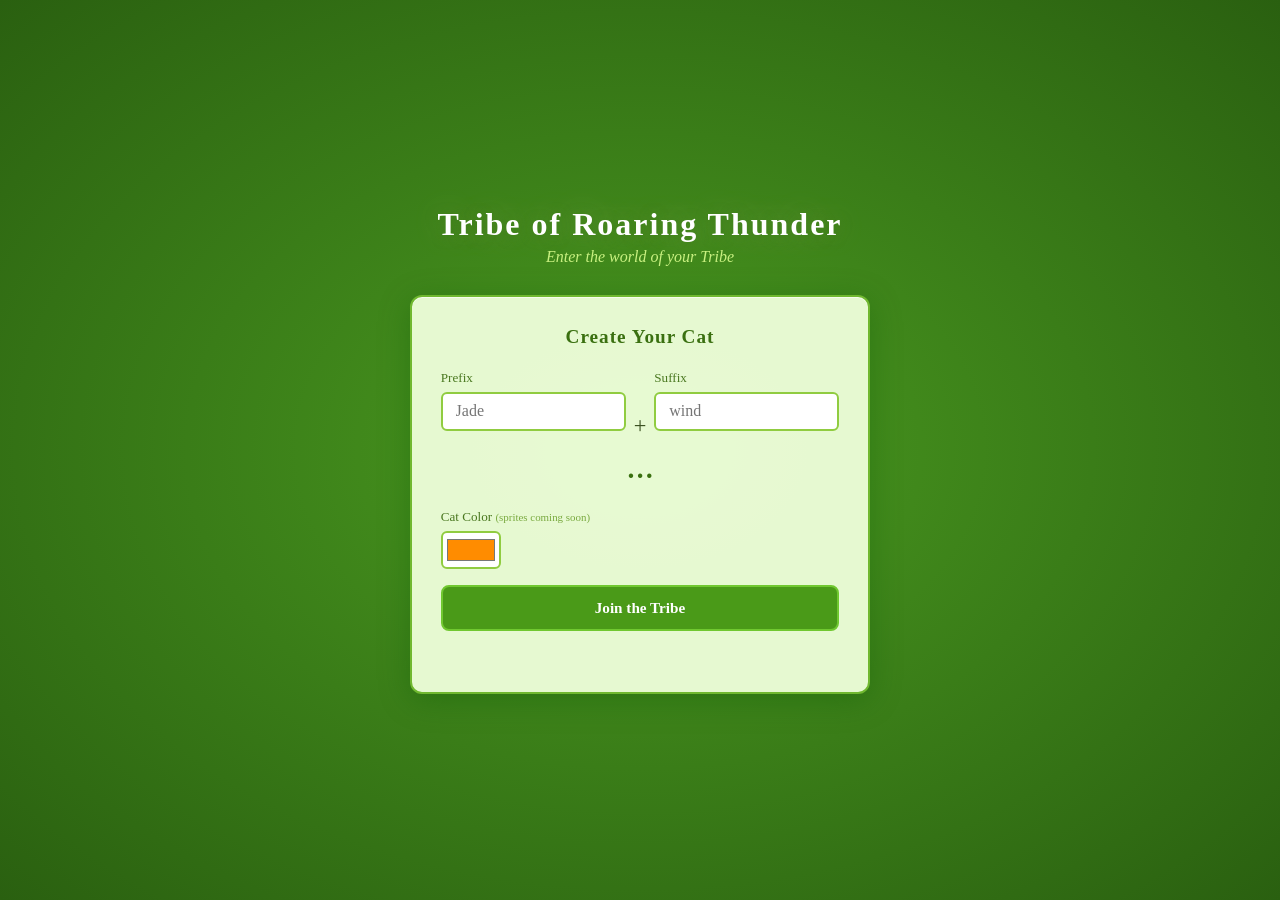
<file: index.html>
<!DOCTYPE html>
<html lang="en">
<head>
  <meta charset="UTF-8">
  <meta name="viewport" content="width=device-width, initial-scale=1.0">
  <title>Tribe of Roaring Thunder</title>
  <link rel="stylesheet" href="css/style.css">
</head>
<body>
  <div id="login-screen">
    <div class="login-container">
      <h1>Tribe of Roaring Thunder</h1>
      <p class="subtitle">Enter the world of your Tribe</p>

      <div id="loading-panel" class="panel">
        <p>Loading...</p>
      </div>

      <div id="create-form" class="panel hidden">
        <h2>Create Your Cat</h2>
        <div class="name-row">
          <div class="form-group">
            <label>Prefix</label>
            <input type="text" id="name-prefix" placeholder="Jade" maxlength="12" autocomplete="off">
          </div>
          <span class="name-sep">+</span>
          <div class="form-group">
            <label>Suffix</label>
            <input type="text" id="name-suffix" placeholder="wind" maxlength="12" autocomplete="off">
          </div>
        </div>
        <div class="name-preview" id="name-preview">…</div>
        <div class="form-group">
          <label>Cat Color <small>(sprites coming soon)</small></label>
          <input type="color" id="cat-color" value="#FF8C00">
        </div>
        <button id="join-btn" class="btn-primary">Join the Tribe</button>
        <p class="error-msg" id="error-msg"></p>
      </div>

      <div id="returning-panel" class="panel hidden">
        <h2>Welcome Back</h2>
        <p id="returning-name" class="returning-name-text"></p>
        <button id="continue-btn" class="btn-primary">Continue</button>
        <button id="new-char-btn" class="btn-secondary">New Character</button>
      </div>
    </div>
  </div>
  <script src="js/auth.js"></script>
</body>
</html>
</file>
<file: css/style.css>
* { margin: 0; padding: 0; box-sizing: border-box; }

body {
  font-family: 'Georgia', serif;
  color: #3a5a10;
  min-height: 100vh;
  overflow: hidden;
  background: radial-gradient(ellipse at center, #4a9a20 0%, #2a6010 100%);
}

#login-screen {
  display: flex;
  align-items: center;
  justify-content: center;
  min-height: 100vh;
}

.login-container {
  text-align: center;
  max-width: 460px;
  width: 90%;
}

h1 {
  font-size: 2rem;
  color: #ffffff;
  text-shadow: 0 2px 12px rgba(60,120,20,0.6), 0 0 30px rgba(255,255,200,0.3);
  margin-bottom: 0.3rem;
  letter-spacing: 2px;
}

.subtitle {
  color: #c8f080;
  font-style: italic;
  margin-bottom: 1.8rem;
}

.panel {
  background: rgba(240,255,220,0.95);
  border: 2px solid #70b830;
  border-radius: 12px;
  padding: 1.8rem;
  margin-top: 1rem;
  box-shadow: 0 6px 32px rgba(0,80,0,0.3), inset 0 1px 0 rgba(255,255,255,0.6);
}

.panel h2 {
  color: #3a7010;
  margin-bottom: 1.4rem;
  font-size: 1.2rem;
  letter-spacing: 1px;
}

.name-row {
  display: flex;
  align-items: flex-end;
  gap: 0.5rem;
  margin-bottom: 0.4rem;
}
.name-row .form-group { flex: 1; }

.name-sep {
  color: #3a5020;
  font-size: 1.4rem;
  margin-bottom: 0.5rem;
  flex-shrink: 0;
}

.form-group {
  text-align: left;
  margin-bottom: 1rem;
}
.form-group label {
  display: block;
  color: #4a7820;
  font-size: 0.82rem;
  margin-bottom: 0.35rem;
}
.form-group small { color: #7aaa40; }

.form-group input[type="text"] {
  width: 100%;
  background: #ffffff;
  border: 2px solid #90cc40;
  border-radius: 6px;
  padding: 0.55rem 0.8rem;
  color: #2a5010;
  font-family: 'Georgia', serif;
  font-size: 1rem;
  outline: none;
  transition: border-color 0.2s;
}
.form-group input[type="text"]:focus { border-color: #50a020; }

.form-group input[type="color"] {
  width: 60px; height: 38px;
  border: 2px solid #90cc40;
  border-radius: 6px;
  background: #ffffff;
  cursor: pointer;
  padding: 2px;
}

.name-preview {
  font-size: 1.7rem;
  color: #3a7010;
  text-align: center;
  margin: 0.4rem 0 1.4rem;
  font-weight: bold;
  min-height: 2.1rem;
}

.btn-primary {
  width: 100%;
  background: #4a9a18;
  border: 2px solid #70c830;
  border-radius: 8px;
  padding: 0.75rem 1.4rem;
  color: #ffffff;
  font-family: 'Georgia', serif;
  font-size: 0.95rem;
  cursor: pointer;
  transition: background 0.18s, box-shadow 0.18s;
  margin-bottom: 0.5rem;
  font-weight: bold;
}
.btn-primary:hover {
  background: #5ab020;
  box-shadow: 0 0 16px rgba(80,180,20,0.4);
}

.btn-secondary {
  width: 100%;
  background: transparent;
  border: 2px solid #90cc40;
  border-radius: 8px;
  padding: 0.6rem 1rem;
  color: #4a8020;
  font-family: 'Georgia', serif;
  font-size: 0.88rem;
  cursor: pointer;
  transition: border-color 0.18s;
}
.btn-secondary:hover { border-color: #60b030; color: #2a6010; }

.error-msg {
  color: #cc2222;
  font-size: 0.82rem;
  min-height: 1.1rem;
  margin-top: 0.4rem;
}

.returning-name-text {
  color: #3a7010;
  font-size: 1.3rem;
  margin-bottom: 1.4rem;
  font-weight: bold;
}

.hidden { display: none !important; }
</file>
<file: css/game.css>
* { margin: 0; padding: 0; box-sizing: border-box; }

body { background: #3a8c1a; overflow: hidden; font-family: 'Georgia', serif; }

#game-canvas { display: block; }

/* ── HUD ──────────────────────────────────────────────────────────────── */
#hud {
  position: fixed; top: 12px; left: 12px;
  display: flex; align-items: center; gap: 12px;
  z-index: 100; pointer-events: none;
}

#player-info {
  background: rgba(240,255,220,0.92);
  border: 2px solid #70c030;
  border-radius: 8px;
  padding: 7px 14px;
  display: flex; align-items: center; gap: 8px;
  box-shadow: 0 2px 8px rgba(0,80,0,0.2);
}

#hud-name { color: #2a6010; font-size: 0.92rem; font-weight: bold; }

.rank-badge {
  font-size: 0.72rem; padding: 2px 6px;
  border-radius: 4px; background: #c8f080; color: #2a6010;
  font-weight: bold;
}

#time-display {
  background: rgba(240,255,220,0.92);
  border: 2px solid #70c030;
  border-radius: 8px;
  padding: 7px 12px;
  display: flex; align-items: center; gap: 6px;
  color: #2a6010; font-size: 0.82rem; font-weight: bold;
  box-shadow: 0 2px 8px rgba(0,80,0,0.2);
}

/* ── Interaction prompt ───────────────────────────────────────────────── */
#interaction-prompt {
  position: fixed; bottom: 90px; left: 50%; transform: translateX(-50%);
  background: rgba(240,255,220,0.95);
  border: 2px solid #70c030;
  border-radius: 8px; padding: 7px 18px;
  color: #2a6010; font-size: 0.88rem; font-weight: bold;
  z-index: 100; pointer-events: none;
  box-shadow: 0 2px 12px rgba(0,120,0,0.25);
  animation: blink 1.6s infinite;
}
@keyframes blink {
  0%, 100% { opacity: 0.75; }
  50% { opacity: 1; }
}

/* ── Popup ────────────────────────────────────────────────────────────── */
#popup-overlay {
  position: fixed; inset: 0;
  background: rgba(0,0,0,0.72);
  z-index: 200;
  display: flex; align-items: center; justify-content: center;
}

#popup-box {
  background: #f5ffe8;
  border: 2px solid #70c030;
  border-radius: 12px;
  padding: 1.8rem; max-width: 460px; width: 90%;
  max-height: 80vh; overflow-y: auto;
  position: relative;
  box-shadow: 0 10px 48px rgba(0,80,0,0.25);
}

.popup-close-btn {
  position: absolute; top: 12px; right: 12px;
  background: transparent; border: none;
  color: #80b030; font-size: 1.05rem; cursor: pointer; padding: 4px 8px;
}
.popup-close-btn:hover { color: #2a6010; }

#popup-content h2 { color: #2a6010; font-size: 1.2rem; margin-bottom: 0.9rem; padding-right: 2rem; }
#popup-content p  { color: #5a8030; font-size: 0.88rem; margin-bottom: 1rem; line-height: 1.5; }

.popup-btn {
  display: block; width: 100%;
  background: #e8f8d0; border: 2px solid #80c040;
  border-radius: 7px; padding: 0.65rem 1rem;
  color: #2a6010; font-family: 'Georgia', serif; font-size: 0.88rem;
  cursor: pointer; margin-bottom: 0.5rem; text-align: left;
  transition: background 0.14s;
  font-weight: bold;
}
.popup-btn:hover { background: #d0f0b0; }

/* ── Chat ─────────────────────────────────────────────────────────────── */
#chat-container {
  position: fixed; bottom: 12px; right: 12px;
  width: 290px; z-index: 100;
}

#chat-messages {
  background: rgba(240,255,220,0.92);
  border: 2px solid #70c030;
  border-radius: 8px 8px 0 0;
  height: 160px; overflow-y: auto;
  padding: 8px; display: flex; flex-direction: column; gap: 4px;
}
#chat-messages::-webkit-scrollbar { width: 3px; }
#chat-messages::-webkit-scrollbar-thumb { background: #90cc40; border-radius: 2px; }

.chat-msg { font-size: 0.8rem; line-height: 1.3; word-break: break-word; }
.chat-msg .sender { color: #2a6010; font-weight: bold; }
.chat-msg .text   { color: #4a7820; }
.chat-msg.system  { color: #7ab040; font-style: italic; }

.chat-msg.announcement {
  background: rgba(200,240,150,0.5);
  border-left: 3px solid #4a9a18;
  padding: 3px 6px; border-radius: 0 4px 4px 0;
}
.chat-msg.announcement .sender { color: #2a6010; }

#chat-input-row { display: flex; gap: 3px; }

#chat-input {
  flex: 1; background: #ffffff;
  border: 2px solid #70c030; border-top: none; border-radius: 0 0 0 8px;
  padding: 7px 9px; color: #2a6010;
  font-family: 'Georgia', serif; font-size: 0.8rem; outline: none;
}
#chat-input:focus { border-color: #4a9a18; }

#chat-send-btn {
  background: #4a9a18; border: 2px solid #70c030;
  border-top: none; border-left: none; border-radius: 0 0 8px 0;
  padding: 7px 11px; color: #ffffff; cursor: pointer; font-size: 0.85rem; font-weight: bold;
}
#chat-send-btn:hover { background: #5ab020; }

/* ── Announcements ────────────────────────────────────────────────────── */
#announcement-bar {
  position: fixed; top: 56px; left: 50%; transform: translateX(-50%);
  background: rgba(14,24,6,0.96);
  border: 1px solid #c8d848; border-radius: 8px;
  padding: 9px 20px; color: #c8d848; font-size: 0.9rem;
  z-index: 150; max-width: 480px; text-align: center;
  animation: slideDown 0.3s ease;
}
@keyframes slideDown {
  from { opacity: 0; transform: translateX(-50%) translateY(-10px); }
  to   { opacity: 1; transform: translateX(-50%) translateY(0); }
}

/* ── Character Panel ──────────────────────────────────────────────────── */
#char-toggle-btn {
  position: fixed; left: 0; top: 50%; transform: translateY(-50%);
  width: 28px; height: 72px;
  background: rgba(20,40,8,0.94);
  border: 2px solid #70c030; border-left: none;
  border-radius: 0 8px 8px 0;
  color: #c8f080; font-size: 1.1rem;
  cursor: pointer; z-index: 110;
  display: flex; align-items: center; justify-content: center;
  transition: background 0.14s, left 0.25s;
  padding: 0;
}
#char-toggle-btn:hover { background: rgba(50,90,15,0.98); }
#char-toggle-btn.open { left: 190px; }

#char-panel {
  position: fixed; left: -194px; top: 50%; transform: translateY(-50%);
  width: 190px;
  background: rgba(14,28,5,0.97);
  border: 2px solid #70c030; border-left: none; border-radius: 0 10px 10px 0;
  padding: 12px 8px 14px;
  z-index: 109;
  transition: left 0.25s ease;
  max-height: 70vh; overflow-y: auto;
}
#char-panel.open { left: 0; }

.char-panel-title {
  color: #c8f080; font-size: 0.75rem; font-weight: bold;
  text-align: center; letter-spacing: 1px; text-transform: uppercase;
  border-bottom: 1px solid rgba(112,192,48,0.35);
  padding-bottom: 7px; margin-bottom: 9px;
}

.char-card {
  display: flex; align-items: center; gap: 9px;
  padding: 7px 8px; border-radius: 7px; margin-bottom: 5px;
  cursor: pointer;
  background: rgba(40,70,12,0.55);
  border: 1px solid transparent;
  transition: background 0.13s, border-color 0.13s;
}
.char-card:hover  { background: rgba(60,100,18,0.75); border-color: #70c030; }
.char-card.active { background: rgba(50,90,14,0.95);  border-color: #c8f080; }

.char-portrait {
  width: 42px; height: 42px; border-radius: 50%; flex-shrink: 0;
  background: rgba(0,0,0,0.45);
  border: 2px solid rgba(112,192,48,0.55);
  overflow: hidden;
  display: flex; align-items: center; justify-content: center;
}
.char-portrait img { width: 130%; height: 130%; object-fit: cover; object-position: center top; }

.char-info { flex: 1; min-width: 0; }
.char-name { color: #e8f8c0; font-size: 0.82rem; font-weight: bold; white-space: nowrap; overflow: hidden; text-overflow: ellipsis; }
.char-rank { color: #80b838; font-size: 0.68rem; text-transform: capitalize; margin-top: 1px; }

.hidden { display: none !important; }
</file>
